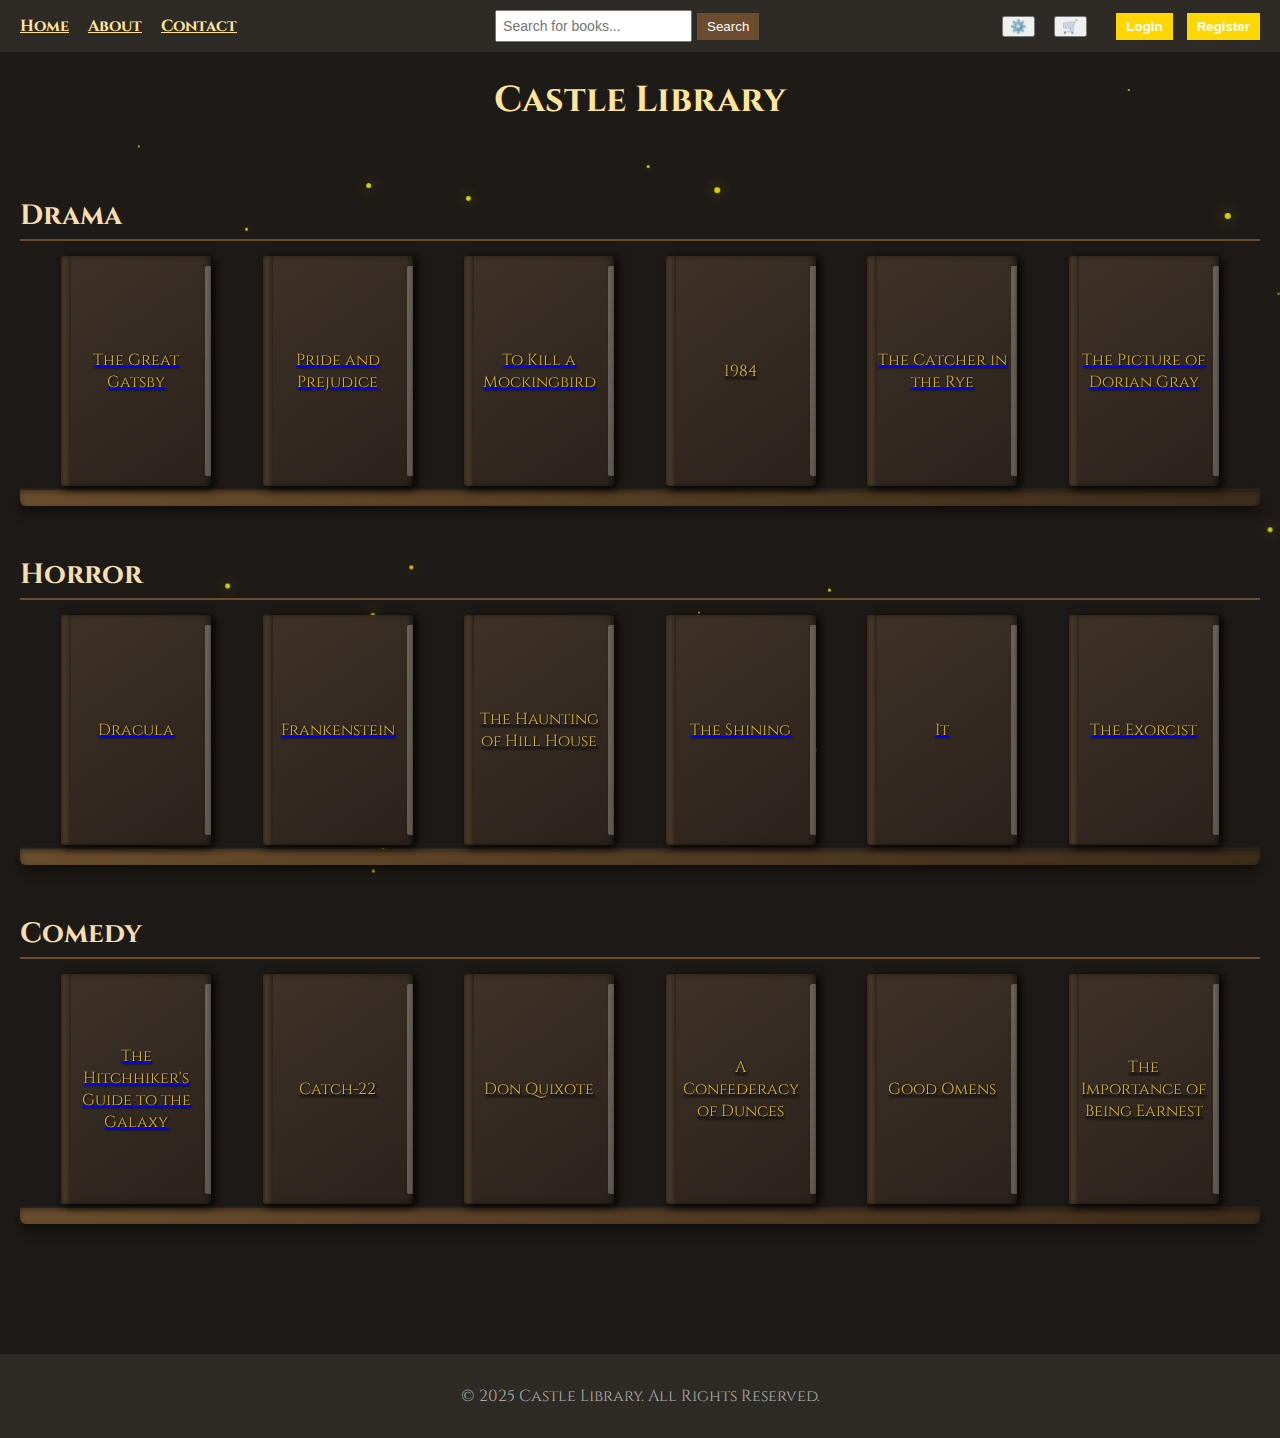
<file: MyWebpageDesign/index.html>
<!DOCTYPE html>
<html lang="en">
<head>
  <meta charset="UTF-8" />
  <meta name="viewport" content="width=device-width, initial-scale=1.0"/>
  <title>Castle Library</title>
  <link href="https://fonts.googleapis.com/css2?family=Cinzel:wght@700&display=swap" rel="stylesheet"/>
  <link rel="stylesheet" href="styles.css" />
</head>
<body>
  <!-- Top Box -->
  <div class="top-box">
    <div class="left-section">
      <nav>
        <a href="#home">Home</a>
        <a href="#about">About</a>
        <a href="#contact">Contact</a>
      </nav>
    </div>

    <div class="center-section">
      <div class="search-container">
        <input type="text" id="search" placeholder="Search for books..." />
        <button id="searchBtn">Search</button>
      </div>
    </div>

    <div class="right-section">
      <button id="settingsBtn" class="icon-btn">⚙️</button>
      <button id="cartBtn" class="icon-btn">🛒</button>
      <button id="loginBtn" class="login-btn">Login</button>
      <button id="registerBtn" class="register-btn">Register</button>
    </div>
  </div>

  <!-- Business Name -->
  <div class="business-name-box">
    <h1 class="glowing-text">Castle Library</h1>
  </div>

  <!-- Book Categories -->
  <div class="library">
    <div class="genre-section">
      <h2>Drama</h2>
      <div class="shelf">
        <div class="book-row">
          <a href="the-great-gatsby.html" class="book"><div class="book-back">The Great Gatsby</div></a>
          <a href="pride-and-prejudice.html" class="book"><div class="book-back">Pride and Prejudice</div></a>
          <a href="to-kill-a-mockingbird.html" class="book"><div class="book-back">To Kill a Mockingbird</div></a>
          <a href="1984.html" class="book"><div class="book-back">1984</div></a>
          <a href="catcher-in-the-rye.html" class="book"><div class="book-back">The Catcher in the Rye</div></a>
          <a href="dorian-gray.html" class="book"><div class="book-back">The Picture of Dorian Gray</div></a>
        </div>
      </div>
    </div>

    <div class="genre-section">
      <h2>Horror</h2>
      <div class="shelf">
        <div class="book-row">
          <a href="dracula.html" class="book"><div class="book-back">Dracula</div></a>
          <a href="frankenstein.html" class="book"><div class="book-back">Frankenstein</div></a>
          <a href="hill-house.html" class="book"><div class="book-back">The Haunting of Hill House</div></a>
          <a href="the-shining.html" class="book"><div class="book-back">The Shining</div></a>
          <a href="it.html" class="book"><div class="book-back">It</div></a>
          <a href="the-exorcist.html" class="book"><div class="book-back">The Exorcist</div></a>
        </div>
      </div>
    </div>

    <div class="genre-section">
      <h2>Comedy</h2>
      <div class="shelf">
        <div class="book-row">
          <a href="hitchhikers-guide.html" class="book"><div class="book-back">The Hitchhiker's Guide to the Galaxy</div></a>
          <a href="catch-22.html" class="book"><div class="book-back">Catch-22</div></a>
          <a href="don-quixote.html" class="book"><div class="book-back">Don Quixote</div></a>
          <a href="confederacy-of-dunces.html" class="book"><div class="book-back">A Confederacy of Dunces</div></a>
          <a href="good-omens.html" class="book"><div class="book-back">Good Omens</div></a>
          <a href="importance-of-being-earnest.html" class="book"><div class="book-back">The Importance of Being Earnest</div></a>
        </div>
      </div>
    </div>
  </div>

  <!-- Footer -->
  <footer>
    <p>© 2025 Castle Library. All Rights Reserved.</p>
  </footer>

  <!-- Fireflies Container -->
  <div id="fireflies-container"></div>

  <script src="script.js" defer></script>
</body>
</html>
</file>
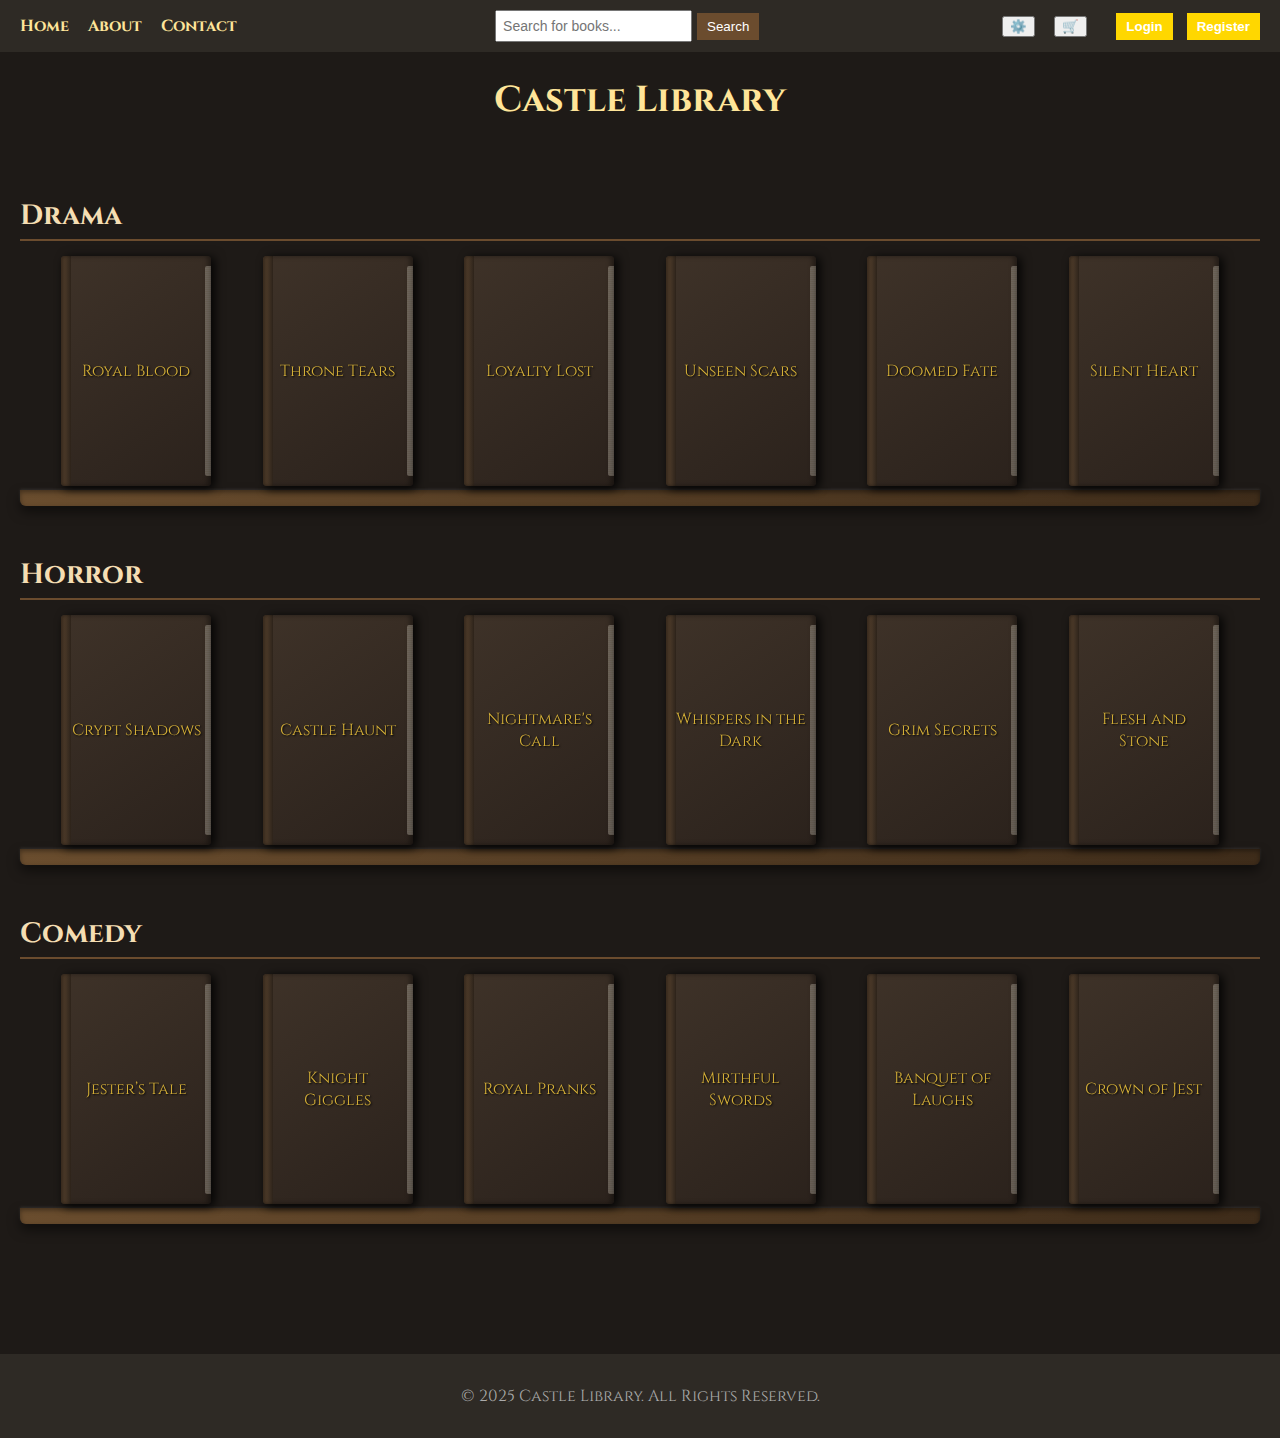
<file: WEBSITE/index.html>
<!DOCTYPE html>
<html lang="en">
<head>
  <meta charset="UTF-8" />
  <meta name="viewport" content="width=device-width, initial-scale=1.0"/>
  <title>Castle Library</title>
  <link href="https://fonts.googleapis.com/css2?family=Cinzel:wght@700&display=swap" rel="stylesheet"/>
  <link rel="stylesheet" href="styles.css" />
</head>
<body>
  <!-- Top Box -->
  <div class="top-box">
    <div class="left-section">
      <nav>
        <a href="#home">Home</a>
        <a href="#about">About</a>
        <a href="#contact">Contact</a>
      </nav>
    </div>

    <div class="center-section">
      <div class="search-container">
        <input type="text" id="search" placeholder="Search for books..." />
        <button id="searchBtn">Search</button>
      </div>
    </div>

    <div class="right-section">
      <button id="settingsBtn" class="icon-btn">⚙️</button>
      <button id="cartBtn" class="icon-btn">🛒</button>
      <button id="loginBtn" class="login-btn">Login</button>
      <button id="registerBtn" class="register-btn">Register</button>
    </div>
  </div>

  <!-- Business Name -->
  <div class="business-name-box">
    <h1 class="glowing-text">Castle Library</h1>
  </div>

  <!-- Book Categories -->
  <div class="library">
    <!-- Genre: Drama -->
    <div class="genre-section">
      <h2>Drama</h2>
      <div class="shelf">
        <div class="book-row">
          <a href="royal-blood.html" class="book"><div class="book-back">Royal Blood</div></a>
          <a href="drama2.html" class="book"><div class="book-back">Throne Tears</div></a>
          <a href="drama3.html" class="book"><div class="book-back">Loyalty Lost</div></a>
          <a href="drama4.html" class="book"><div class="book-back">Unseen Scars</div></a>
          <a href="drama5.html" class="book"><div class="book-back">Doomed Fate</div></a>
          <a href="drama6.html" class="book"><div class="book-back">Silent Heart</div></a>
        </div>
      </div>
    </div>

    <!-- Genre: Horror -->
    <div class="genre-section">
      <h2>Horror</h2>
      <div class="shelf">
        <div class="book-row">
          <a href="horror1.html" class="book"><div class="book-back">Crypt Shadows</div></a>
          <a href="horror2.html" class="book"><div class="book-back">Castle Haunt</div></a>
          <a href="horror3.html" class="book"><div class="book-back">Nightmare's Call</div></a>
          <a href="horror4.html" class="book"><div class="book-back">Whispers in the Dark</div></a>
          <a href="horror5.html" class="book"><div class="book-back">Grim Secrets</div></a>
          <a href="horror6.html" class="book"><div class="book-back">Flesh and Stone</div></a>
        </div>
      </div>
    </div>

    <!-- Genre: Comedy -->
    <div class="genre-section">
      <h2>Comedy</h2>
      <div class="shelf">
        <div class="book-row">
          <a href="comedy1.html" class="book"><div class="book-back">Jester’s Tale</div></a>
          <a href="comedy2.html" class="book"><div class="book-back">Knight Giggles</div></a>
          <a href="comedy3.html" class="book"><div class="book-back">Royal Pranks</div></a>
          <a href="comedy4.html" class="book"><div class="book-back">Mirthful Swords</div></a>
          <a href="comedy5.html" class="book"><div class="book-back">Banquet of Laughs</div></a>
          <a href="comedy6.html" class="book"><div class="book-back">Crown of Jest</div></a>
        </div>
      </div>
    </div>
  </div>

  <!-- Footer -->
  <footer>
    <p>© 2025 Castle Library. All Rights Reserved.</p>
  </footer>

  <!-- Effects -->
  <div id="fireflies-container"></div>
  <script src="script.js" defer></script>
</body>
</html>
</file>
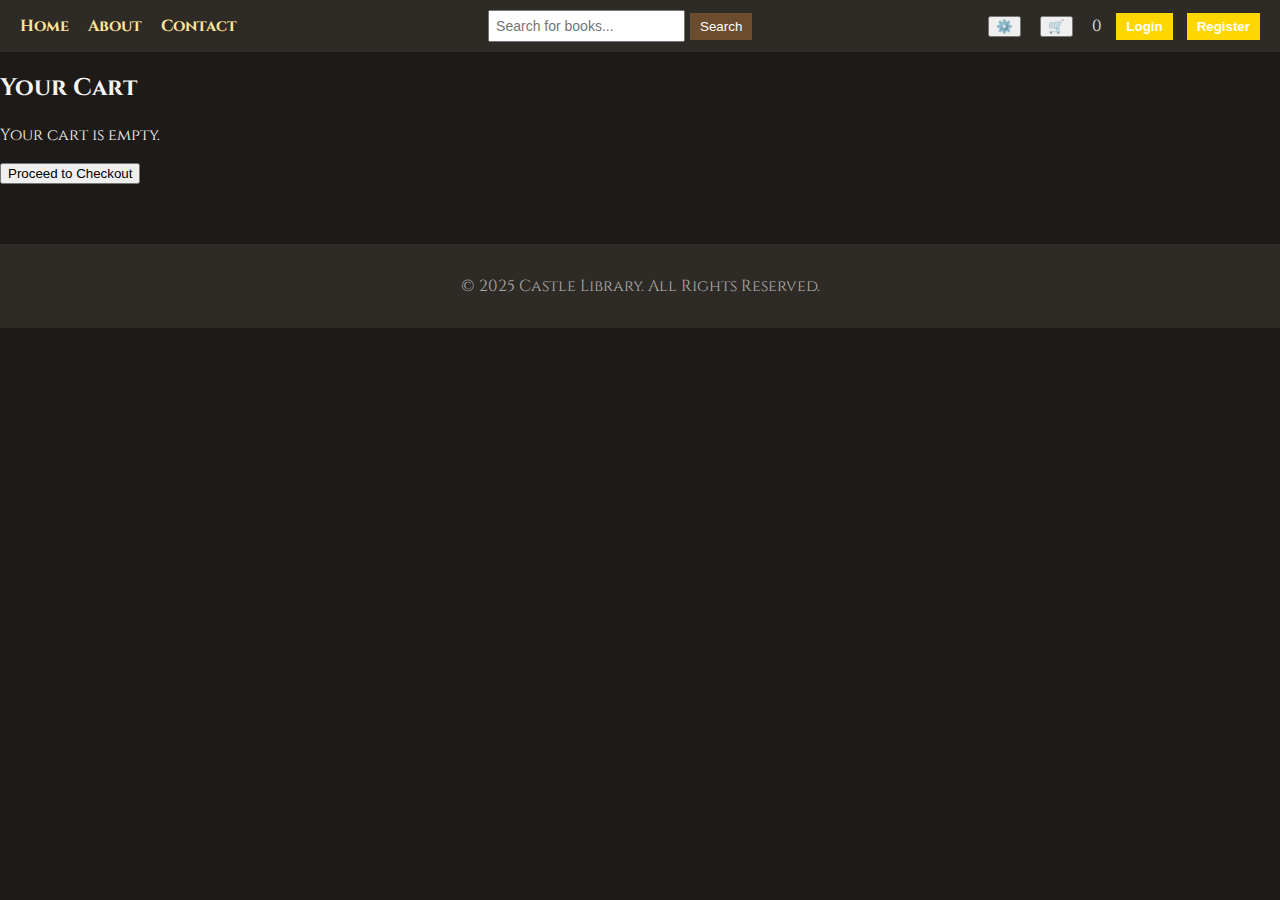
<file: WEBSITE/cart.html>
<!DOCTYPE html>
<html lang="en">
<head>
  <meta charset="UTF-8" />
  <meta name="viewport" content="width=device-width, initial-scale=1.0"/>
  <title>Your Cart - Castle Library</title>
  <link href="https://fonts.googleapis.com/css2?family=Cinzel:wght@700&display=swap" rel="stylesheet"/>
  <link rel="stylesheet" href="styles-item.css" />
</head>
<body>
  <!-- Top Box -->
  <div class="top-box">
    <div class="left-section">
      <nav>
        <a href="index.html">Home</a>
        <a href="#about">About</a>
        <a href="#contact">Contact</a>
      </nav>
    </div>

    <div class="center-section">
      <div class="search-container">
        <input type="text" id="search" placeholder="Search for books..." />
        <button id="searchBtn">Search</button>
      </div>
    </div>

    <div class="right-section">
      <button id="settingsBtn" class="icon-btn">⚙️</button>
      <button id="cartBtn" class="icon-btn">🛒</button>
      <span id="cartCount">0</span>
      <button id="loginBtn" class="login-btn">Login</button>
      <button id="registerBtn" class="register-btn">Register</button>
    </div>
  </div>

  <!-- Cart Section -->
  <div class="cart">
    <h2>Your Cart</h2>
    <div id="cartItemsList">
      <!-- Dynamically added cart items will go here -->
    </div>
    <button id="checkoutBtn">Proceed to Checkout</button>
  </div>

  <!-- Footer -->
  <footer>
    <p>© 2025 Castle Library. All Rights Reserved.</p>
  </footer>

  <script src="cart.js" defer></script>
</body>
</html>
</file>
<file: MyWebpageDesign/styles.css>
/* General Body Styles */
body {
  margin: 0;
  background-color: #1e1a17;
  font-family: 'Cinzel', serif;
  color: #f5f5f5;
  overflow-x: hidden;
}

/* Fireflies */
#fireflies-container {
  position: fixed;
  top: 0; left: 0;
  width: 100%;
  height: 100%;
  pointer-events: none;
  z-index: 0;
}

.firefly {
  position: absolute;
  width: 8px;
  height: 8px;
  background: yellow;
  border-radius: 50%;
  opacity: 0.8;
  box-shadow: 0 0 15px rgba(255, 215, 0, 0.8);
  animation: fly 10s linear infinite, blink 10s linear infinite;
  will-change: transform, opacity;
}

@keyframes fly {
  0% {
    transform: translate(0, 0);
    opacity: 0.8;
  }
  50% {
    transform: translate(100px, 200px);
    opacity: 0.3;
  }
  100% {
    transform: translate(0, 0);
    opacity: 0.8;
  }
}

@keyframes blink {
  0%, 100% {
    opacity: 0.8;
  }
  50% {
    opacity: 0;
  }
}

/* Top Box Layout */
.top-box {
  display: flex;
  justify-content: space-between;
  align-items: center;
  background-color: #2e2a25;
  padding: 10px 20px;
  position: sticky;
  top: 0;
  z-index: 1000;
}

.left-section nav a,
.right-section .icon-btn {
  color: #ffe599;
  margin-right: 15px;
  font-weight: bold;
}

.center-section .search-container {
  display: flex;
  align-items: center;
  gap: 5px;
}

.search-container input {
  padding: 6px;
  font-size: 14px;
}

.search-container button {
  padding: 6px 10px;
  background-color: #6b4c2e;
  color: #fff;
  border: none;
  cursor: pointer;
}

.login-btn, .register-btn {
  background-color: #ffd700;
  color: #fff;
  border: none;
  padding: 6px 10px;
  margin-left: 10px;
  cursor: pointer;
  font-weight: bold;
}

/* Business Name */
.business-name-box {
  text-align: center;
  margin-top: 20px;
}

.glowing-text {
  font-size: 36px;
  color: #ffe599;
  animation: float 2s ease-in-out infinite, glow 1.5s ease-in-out infinite alternate;
  background: none;
}

@keyframes float {
  0%, 100% { transform: translateY(0); }
  50% { transform: translateY(-5px); }
}

@keyframes glow {
  0% { text-shadow: 0 0 5px #ffd700; }
  100% { text-shadow: 0 0 20px #ffcc00, 0 0 30px #ffcc00; }
}

/* Library Styles */
.library {
  padding: 20px;
  margin-top: 30px;
}

.genre-section {
  margin-bottom: 50px;
}

.genre-section h2 {
  font-size: 28px;
  color: #f5deb3;
  border-bottom: 2px solid #6b4c2e;
  padding-bottom: 5px;
  margin-bottom: 15px;
}

.book-row {
  display: flex;
  gap: 10px;
  flex-wrap: wrap;
  justify-content: space-evenly;
  position: relative;
  z-index: 2;
}

.book {
  position: relative;
  width: 150px;
  height: 230px;
  background: linear-gradient(145deg, #3e3228, #2b221c);
  border-radius: 4px;
  display: flex;
  justify-content: center;
  align-items: center;
  cursor: pointer;
  perspective: 1000px;
  box-shadow:
    inset -3px 0 5px rgba(0,0,0,0.4),
    2px 4px 8px rgba(0,0,0,0.6),
    5px 0 10px rgba(0, 0, 0, 0.5);
  transition: transform 0.3s ease, box-shadow 0.3s ease;
  transform-style: preserve-3d;
}

.book:hover {
  transform: translateY(-10px) scale(1.03) rotateY(-2deg);
  box-shadow:
    4px 8px 20px rgba(0, 0, 0, 0.9),
    inset 0 0 10px rgba(255, 215, 0, 0.2);
}

.book::before {
  content: '';
  position: absolute;
  top: 10px;
  bottom: 10px;
  right: 0;
  width: 6px;
  background: repeating-linear-gradient(
    to bottom,
    #f8f1e4,
    #f8f1e4 1px,
    #eae1cb 1px,
    #eae1cb 2px
  );
  opacity: 0.3;
  border-radius: 2px 0 0 2px;
  box-shadow: inset -1px 0 2px rgba(0,0,0,0.2);
}

.book::after {
  content: '';
  position: absolute;
  left: 0;
  width: 10px;
  height: 100%;
  background: linear-gradient(to right, #5b4530, #2e241b);
  box-shadow: inset 2px 0 3px rgba(0,0,0,0.4);
  border-radius: 4px 0 0 4px;
}

.book-back {
  text-align: center;
  color: #d4af37;
  font-size: 16px;
  transform: rotateY(0deg);
  z-index: 1;
  padding: 10px;
  text-shadow: 1px 1px 2px #000;
}

/* Shelf Layout */
.shelf {
  position: relative;
  padding-bottom: 20px;
  margin-bottom: 40px;
}

.shelf::after {
  content: '';
  position: absolute;
  bottom: 0;
  left: 0;
  height: 16px;
  width: 100%;
  background: linear-gradient(to right, #6a4d2e, #3e2c1a);
  border-radius: 0 0 6px 6px;
  box-shadow:
    inset 0 2px 5px rgba(0,0,0,0.4),
    0 6px 12px rgba(0,0,0,0.5),
    0 -1px 3px rgba(255, 255, 255, 0.1);
  animation: shimmer 6s linear infinite;
  z-index: 1;
}

@keyframes shimmer {
  0% { box-shadow: 0 4px 8px rgba(255, 215, 0, 0.2); }
  50% { box-shadow: 0 4px 14px rgba(255, 215, 0, 0.6); }
  100% { box-shadow: 0 4px 8px rgba(255, 215, 0, 0.2); }
}

/* Footer */
footer {
  text-align: center;
  padding: 15px;
  background-color: #2e2a25;
  color: #aaa;
  margin-top: 60px;
}
</file>
<file: WEBSITE/styles.css>
body {
  margin: 0;
  background-color: #1e1a17;
  font-family: 'Cinzel', serif;
  color: #f5f5f5;
  overflow-x: hidden;
}

a {
  text-decoration: none;
  color: inherit;
}

.top-box {
  display: flex;
  justify-content: space-between;
  align-items: center;
  background-color: #2e2a25;
  padding: 10px 20px;
  position: sticky;
  top: 0;
  z-index: 1000;
}

.left-section nav a,
.right-section .icon-btn {
  color: #ffe599;
  margin-right: 15px;
  font-weight: bold;
}

.center-section .search-container {
  display: flex;
  align-items: center;
  gap: 5px;
}

.search-container input {
  padding: 6px;
  font-size: 14px;
}

.search-container button {
  padding: 6px 10px;
  background-color: #6b4c2e;
  color: #fff;
  border: none;
  cursor: pointer;
}

.login-btn, .register-btn {
  background-color: #ffd700;
  color: #fff;
  border: none;
  padding: 6px 10px;
  margin-left: 10px;
  cursor: pointer;
  font-weight: bold;
}

.business-name-box {
  text-align: center;
  margin-top: 20px;
}

.glowing-text {
  font-size: 36px;
  color: #ffe599;
  animation: float 2s ease-in-out infinite, glow 1.5s ease-in-out infinite alternate;
  background: none;
}

@keyframes float {
  0%, 100% { transform: translateY(0); }
  50% { transform: translateY(-5px); }
}

@keyframes glow {
  0% { text-shadow: 0 0 5px #ffd700; }
  100% { text-shadow: 0 0 20px #ffcc00, 0 0 30px #ffcc00; }
}

.library {
  padding: 20px;
  margin-top: 30px;
}

.genre-section {
  margin-bottom: 50px;
}

.genre-section h2 {
  font-size: 28px;
  color: #f5deb3;
  border-bottom: 2px solid #6b4c2e;
  padding-bottom: 5px;
  margin-bottom: 15px;
}

.book-row {
  display: flex;
  gap: 10px;
  flex-wrap: wrap;
  justify-content: space-evenly;
  position: relative;
  z-index: 2;
}

/* REALISTIC BOOK STYLE */
.book {
  position: relative;
  width: 150px;
  height: 230px;
  background: linear-gradient(145deg, #3e3228, #2b221c);
  border-radius: 4px;
  display: flex;
  justify-content: center;
  align-items: center;
  cursor: pointer;
  perspective: 1000px;
  box-shadow:
    inset -3px 0 5px rgba(0,0,0,0.4),
    2px 4px 8px rgba(0,0,0,0.6),
    5px 0 10px rgba(0, 0, 0, 0.5);
  transition: transform 0.3s ease, box-shadow 0.3s ease;
  transform-style: preserve-3d;
}

.book:hover {
  transform: translateY(-10px) scale(1.03) rotateY(-2deg);
  box-shadow:
    4px 8px 20px rgba(0, 0, 0, 0.9),
    inset 0 0 10px rgba(255, 215, 0, 0.2);
}

.book::before {
  content: '';
  position: absolute;
  top: 10px;
  bottom: 10px;
  right: 0;
  width: 6px;
  background: repeating-linear-gradient(
    to bottom,
    #f8f1e4,
    #f8f1e4 1px,
    #eae1cb 1px,
    #eae1cb 2px
  );
  opacity: 0.3;
  border-radius: 2px 0 0 2px;
  box-shadow: inset -1px 0 2px rgba(0,0,0,0.2);
}

.book::after {
  content: '';
  position: absolute;
  left: 0;
  width: 10px;
  height: 100%;
  background: linear-gradient(to right, #5b4530, #2e241b);
  box-shadow: inset 2px 0 3px rgba(0,0,0,0.4);
  border-radius: 4px 0 0 4px;
}

.book-back {
  text-align: center;
  color: #d4af37;
  font-size: 16px;
  transform: rotateY(0deg);
  z-index: 1;
  padding: 10px;
  text-shadow: 1px 1px 2px #000;
}

/* SHELF - MORE REALISTIC */
.shelf {
  position: relative;
  padding-bottom: 20px;
  margin-bottom: 40px;
}

.shelf::after {
  content: '';
  position: absolute;
  bottom: 0;
  left: 0;
  height: 16px;
  width: 100%;
  background: linear-gradient(to right, #6a4d2e, #3e2c1a);
  border-radius: 0 0 6px 6px;
  box-shadow:
    inset 0 2px 5px rgba(0,0,0,0.4),
    0 6px 12px rgba(0,0,0,0.5),
    0 -1px 3px rgba(255, 255, 255, 0.1);
  animation: shimmer 6s linear infinite;
  z-index: 1;
}

@keyframes shimmer {
  0% { box-shadow: 0 4px 8px rgba(255, 215, 0, 0.2); }
  50% { box-shadow: 0 4px 14px rgba(255, 215, 0, 0.6); }
  100% { box-shadow: 0 4px 8px rgba(255, 215, 0, 0.2); }
}

/* Fireflies */
#fireflies-container {
  position: fixed;
  top: 0; left: 0;
  width: 100%;
  height: 100%;
  pointer-events: none;
  z-index: 0;
}

.firefly {
  position: absolute;
  width: 5px;
  height: 5px;
  background: yellow;
  border-radius: 50%;
  opacity: 0.8;
  animation: fly 10s linear infinite;
}

@keyframes fly {
  0% {
    transform: translate(0, 0);
    opacity: 0.8;
  }
  50% {
    transform: translate(100px, 200px);
    opacity: 0.2;
  }
  100% {
    transform: translate(0, 0);
    opacity: 0.8;
  }
}

footer {
  text-align: center;
  padding: 15px;
  background-color: #2e2a25;
  color: #aaa;
  margin-top: 60px;
}
</file>
<file: WEBSITE/styles-item.css>
/* Base Styles */
body {
  margin: 0;
  background-color: #1e1a17;
  font-family: 'Cinzel', serif;
  color: #f5f5f5;
  overflow-x: hidden;
}

a {
  text-decoration: none;
  color: inherit;
}

/* Top Box Styles */
.top-box {
  display: flex;
  justify-content: space-between;
  align-items: center;
  background-color: #2e2a25;
  padding: 10px 20px;
  position: sticky;
  top: 0;
  z-index: 1000;
}

.left-section nav a,
.right-section .icon-btn {
  color: #ffe599;
  margin-right: 15px;
  font-weight: bold;
}

.center-section .search-container {
  display: flex;
  align-items: center;
  gap: 5px;
}

.search-container input {
  padding: 6px;
  font-size: 14px;
}

.search-container button {
  padding: 6px 10px;
  background-color: #6b4c2e;
  color: #fff;
  border: none;
  cursor: pointer;
}

.login-btn, .register-btn {
  background-color: #ffd700;
  color: #fff;
  border: none;
  padding: 6px 10px;
  margin-left: 10px;
  cursor: pointer;
  font-weight: bold;
}

.business-name-box {
  text-align: center;
  margin-top: 20px;
}

.glowing-text {
  font-size: 36px;
  color: #ffe599;
}

/* Book Details Styles */
.book-details {
  margin: 30px auto;
  padding: 20px;
  width: 80%;
  background-color: #3a2f25;
  border-radius: 10px;
}

.book-details h2 {
  color: #ffe599;
  text-align: center;
}

.book-info {
  display: flex;
  gap: 20px;
  align-items: center;
}

.book-img {
  width: 250px;
  height: 375px;
  object-fit: cover;
  border-radius: 10px;
}

.book-description {
  flex-grow: 1;
}

.author-name {
  color: #ffd700;
}

.add-to-cart-btn, .buy-now-btn {
  margin-top: 20px;
  padding: 10px 20px;
  font-weight: bold;
  background-color: #ffd700;
  color: #fff;
  border: none;
  cursor: pointer;
}

.add-to-cart-btn {
  background-color: #6b4c2e;
}

.buy-now-btn {
  background-color: #ff4500;
}

/* Footer */
footer {
  text-align: center;
  padding: 15px;
  background-color: #2e2a25;
  color: #aaa;
  margin-top: 60px;
}
</file>
